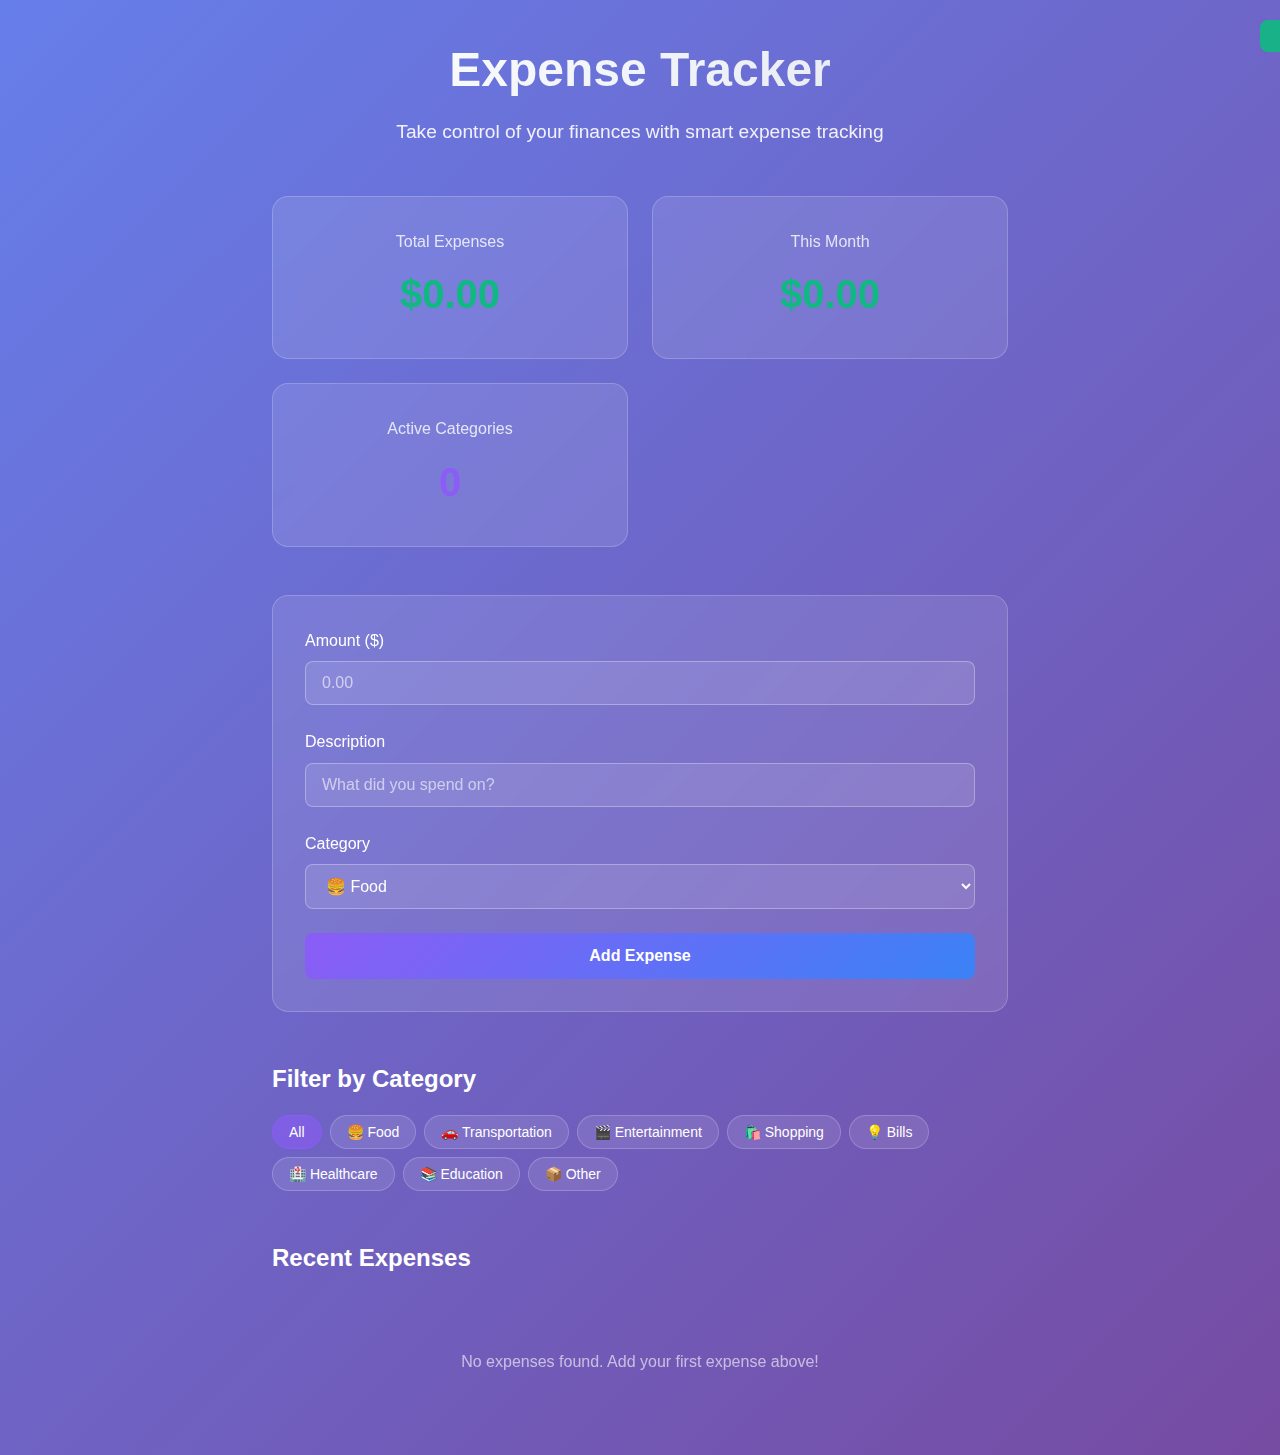
<file: expence tracker/index.html>
<!DOCTYPE html>
<html lang="en">
<head>
  <meta charset="UTF-8">
  <meta name="viewport" content="width=device-width, initial-scale=1.0">
  <title>Expense Tracker - Manage Your Finances</title>
  <meta name="description" content="Smart expense tracking app to help you manage your personal finances and monitor spending habits">
  <link rel="stylesheet" href="style.css">
</head>
<body>
  <div class="container">
    <header class="header">
      <h1>Expense Tracker</h1>
      <p>Take control of your finances with smart expense tracking</p>
    </header>

    <div class="summary-cards">
      <div class="card">
        <h3>Total Expenses</h3>
        <p class="amount" id="total-amount">$0.00</p>
      </div>
      <div class="card">
        <h3>This Month</h3>
        <p class="amount" id="month-amount">$0.00</p>
      </div>
      <div class="card">
        <h3>Active Categories</h3>
        <p class="count" id="category-count">0</p>
      </div>
    </div>

    <div class="expense-form">
      <div class="form-group">
        <label for="amount">Amount ($)</label>
        <input type="number" id="amount" placeholder="0.00" step="0.01" min="0">
      </div>
      <div class="form-group">
        <label for="description">Description</label>
        <input type="text" id="description" placeholder="What did you spend on?">
      </div>
      <div class="form-group">
        <label for="category">Category</label>
        <select id="category">
          <option value="Food">🍔 Food</option>
          <option value="Transportation">🚗 Transportation</option>
          <option value="Entertainment">🎬 Entertainment</option>
          <option value="Shopping">🛍️ Shopping</option>
          <option value="Bills">💡 Bills</option>
          <option value="Healthcare">🏥 Healthcare</option>
          <option value="Education">📚 Education</option>
          <option value="Other">📦 Other</option>
        </select>
      </div>
      <button id="add-expense" class="btn-primary">Add Expense</button>
    </div>

    <div class="filter-section">
      <h3>Filter by Category</h3>
      <div class="filter-buttons">
        <button class="filter-btn active" data-category="all">All</button>
        <button class="filter-btn" data-category="Food">🍔 Food</button>
        <button class="filter-btn" data-category="Transportation">🚗 Transportation</button>
        <button class="filter-btn" data-category="Entertainment">🎬 Entertainment</button>
        <button class="filter-btn" data-category="Shopping">🛍️ Shopping</button>
        <button class="filter-btn" data-category="Bills">💡 Bills</button>
        <button class="filter-btn" data-category="Healthcare">🏥 Healthcare</button>
        <button class="filter-btn" data-category="Education">📚 Education</button>
        <button class="filter-btn" data-category="Other">📦 Other</button>
      </div>
    </div>

    <div class="expenses-section">
      <h3>Recent Expenses</h3>
      <div id="expenses-list" class="expenses-list">
        <div class="no-expenses">
          <p>No expenses found. Add your first expense above!</p>
        </div>
      </div>
    </div>
  </div>

  <div id="toast" class="toast"></div>
  <script src="script.js"></script>
</body>
</html>
</file>
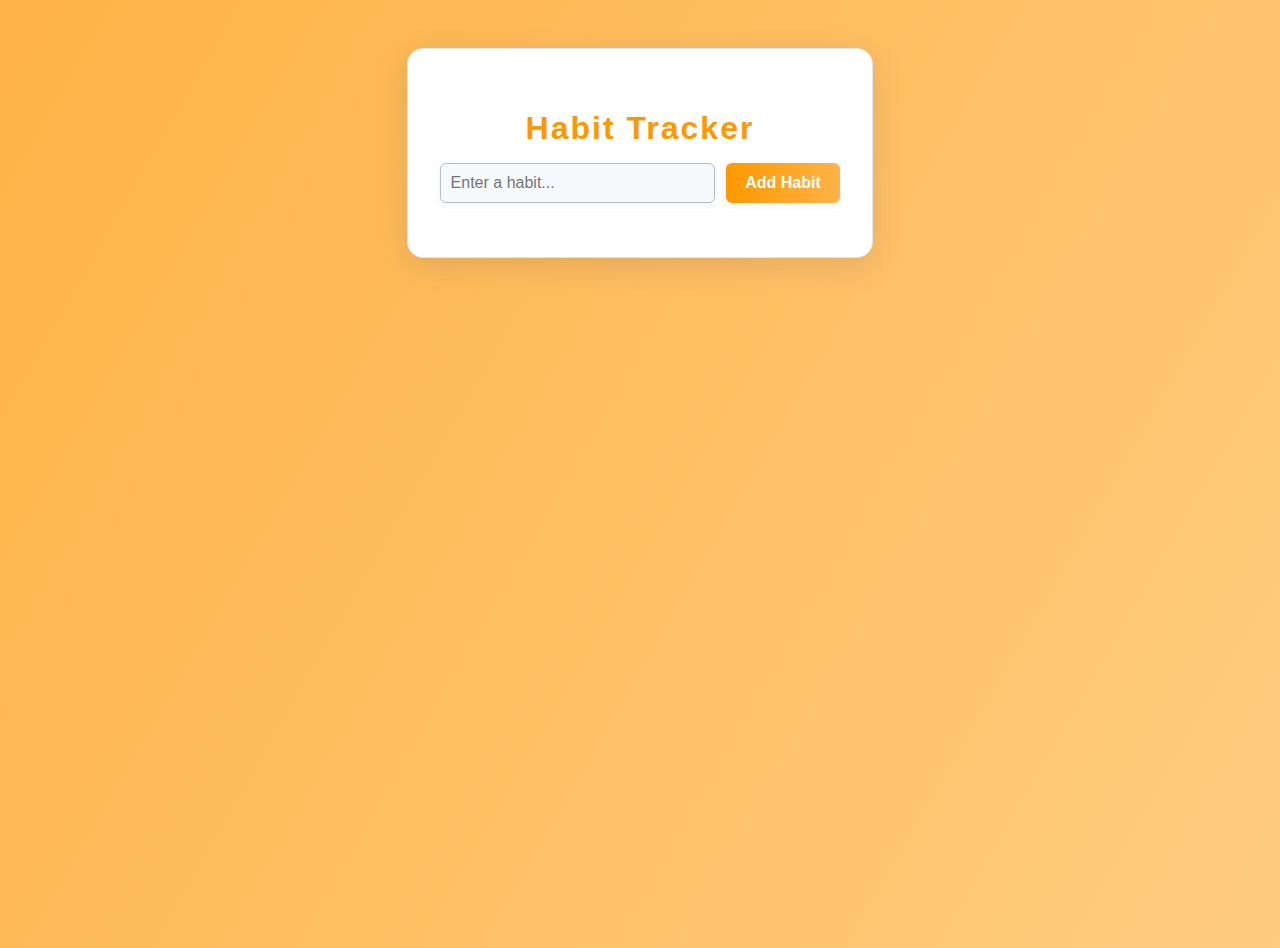
<file: habit tracker/index.html>
<!DOCTYPE html>
<html lang="en">
<head>
  <meta charset="UTF-8" />
  <meta name="viewport" content="width=device-width, initial-scale=1.0"/>
  <title>Habit Tracker</title>
  <link rel="stylesheet" href="style.css"/>
</head>
<body>
  <div class="container">
    <h1>Habit Tracker</h1>
    <form id="habit-form">
      <input type="text" id="habit-input" placeholder="Enter a habit..." required />
      <button type="submit">Add Habit</button>
    </form>
    <ul id="habit-list"></ul>
  </div>
  <script src="script.js"></script>
</body>
</html>
</file>
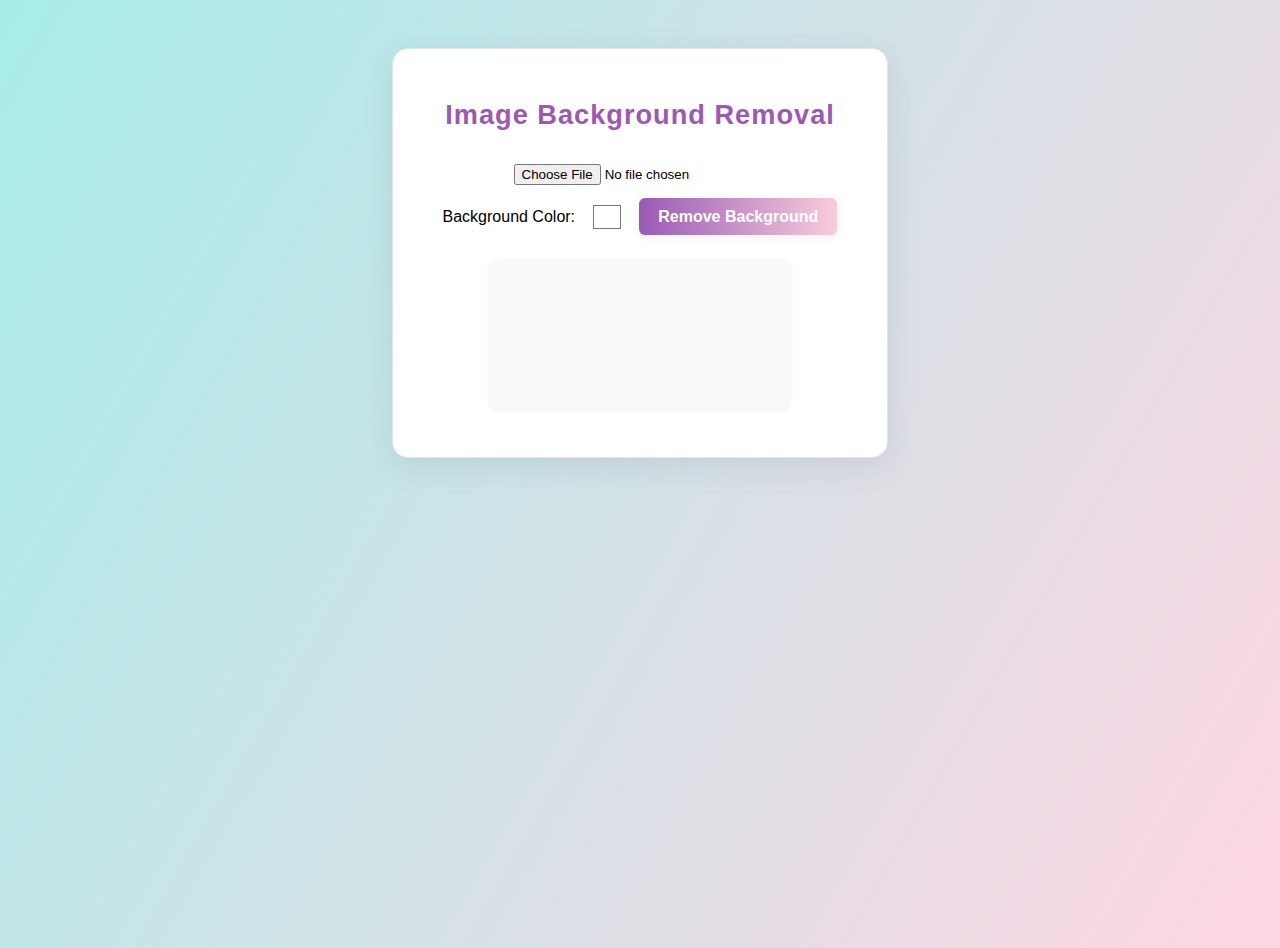
<file: image background remover/index.html>
<!DOCTYPE html>
<html lang="en">
<head>
  <meta charset="UTF-8" />
  <meta name="viewport" content="width=device-width, initial-scale=1.0"/>
  <title>Image Background Removal</title>
  <link rel="stylesheet" href="style.css">
</head>
<body>
  <div class="container">
    <h1>Image Background Removal</h1>
    <input type="file" id="image-input" accept="image/*" />
    <div class="options">
      <label for="color-input">Background Color:</label>
      <input type="color" id="color-input" value="#ffffff" />
      <button id="remove-btn">Remove Background</button>
    </div>
    <canvas id="canvas"></canvas>
    <a id="download-link" style="display:none" download="bg-removed.png">Download Result</a>
  </div>
  <script src="script.js"></script>
</body>
</html>
</file>
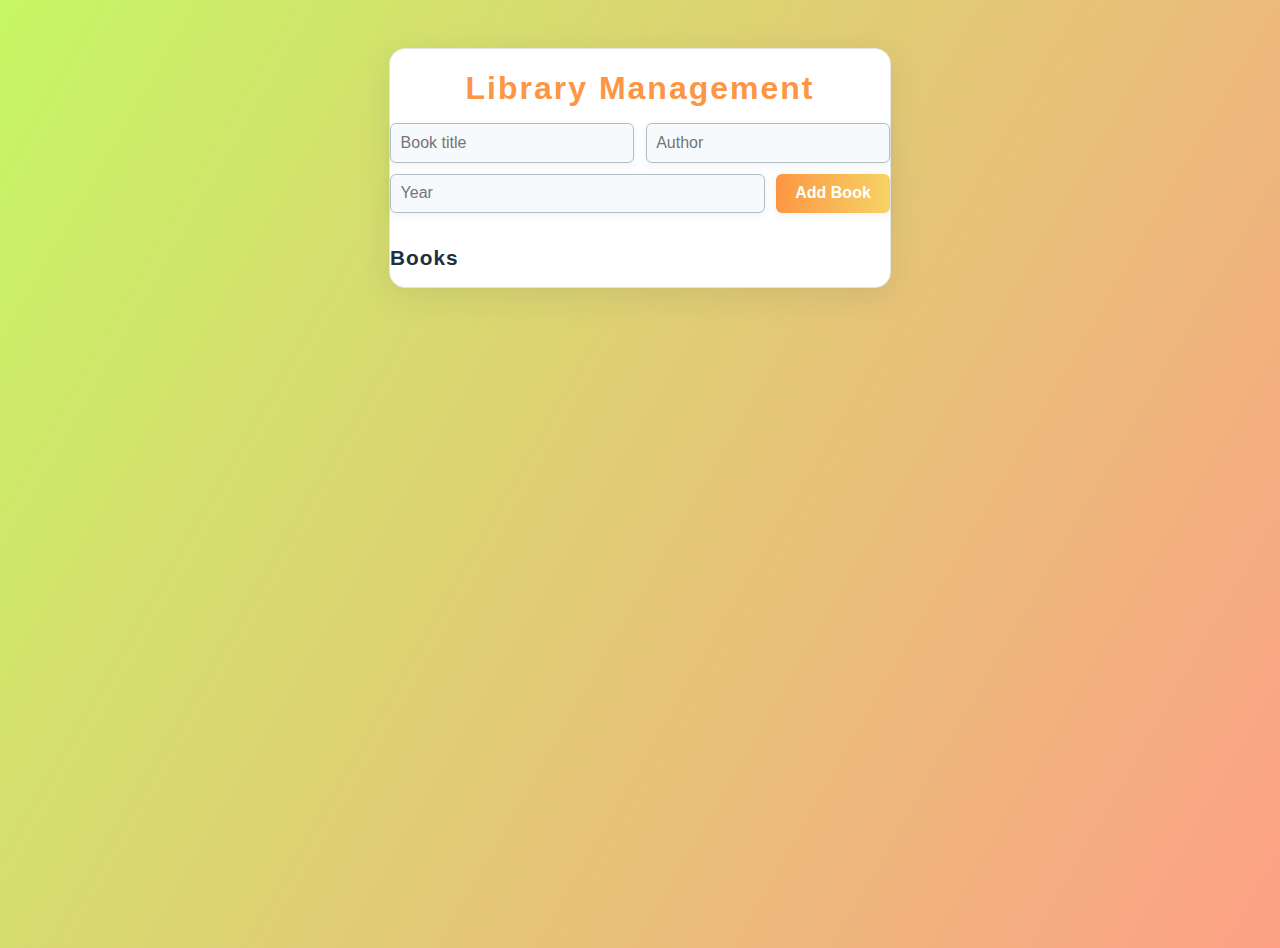
<file: library management project/index.html>
<!DOCTYPE html>
<html lang="en">
<head>
  <meta charset="UTF-8" />
  <meta name="viewport" content="width=device-width, initial-scale=1.0"/>
  <title>Library Management System</title>
  <link rel="stylesheet" href="style.css"/>
</head>
<body>
  <div class="container">
    <h1>Library Management</h1>
    <form id="book-form">
      <input type="text" id="title" placeholder="Book title" required />
      <input type="text" id="author" placeholder="Author" required />
      <input type="number" id="year" placeholder="Year" min="0" required />
      <button type="submit">Add Book</button>
    </form>
    <h2>Books</h2>
    <div id="books-list"></div>
  </div>
  <script src="script.js"></script>
</body>
</html>
</file>
<file: expence tracker/style.css>
* {
  margin: 0;
  padding: 0;
  box-sizing: border-box;
}

body {
  font-family: -apple-system, BlinkMacSystemFont, 'Segoe UI', 'Roboto', sans-serif;
  background: linear-gradient(135deg, #667eea 0%, #764ba2 100%);
  min-height: 100vh;
  color: #ffffff;
  line-height: 1.6;
}

.container {
  max-width: 800px;
  margin: 0 auto;
  padding: 2rem;
}

/* Header */
.header {
  text-align: center;
  margin-bottom: 3rem;
}

.header h1 {
  font-size: 3rem;
  font-weight: 700;
  margin-bottom: 0.5rem;
  background: linear-gradient(135deg, #ffffff, #e2e8f0);
  -webkit-background-clip: text;
  -webkit-text-fill-color: transparent;
  background-clip: text;
}

.header p {
  font-size: 1.2rem;
  opacity: 0.9;
}

/* Summary Cards */
.summary-cards {
  display: grid;
  grid-template-columns: repeat(auto-fit, minmax(250px, 1fr));
  gap: 1.5rem;
  margin-bottom: 3rem;
}

.card {
  background: rgba(255, 255, 255, 0.1);
  backdrop-filter: blur(10px);
  border: 1px solid rgba(255, 255, 255, 0.2);
  border-radius: 16px;
  padding: 2rem;
  text-align: center;
  transition: all 0.3s ease;
}

.card:hover {
  transform: translateY(-5px);
  box-shadow: 0 20px 40px rgba(0, 0, 0, 0.1);
}

.card h3 {
  font-size: 1rem;
  opacity: 0.8;
  margin-bottom: 0.5rem;
  font-weight: 500;
}

.amount {
  font-size: 2.5rem;
  font-weight: 700;
  color: #10b981;
}

.count {
  font-size: 2.5rem;
  font-weight: 700;
  color: #8b5cf6;
}

/* Form */
.expense-form {
  background: rgba(255, 255, 255, 0.1);
  backdrop-filter: blur(10px);
  border: 1px solid rgba(255, 255, 255, 0.2);
  border-radius: 16px;
  padding: 2rem;
  margin-bottom: 3rem;
}

.form-group {
  margin-bottom: 1.5rem;
}

.form-group label {
  display: block;
  margin-bottom: 0.5rem;
  font-weight: 500;
}

.form-group input,
.form-group select {
  width: 100%;
  padding: 0.75rem 1rem;
  border: 1px solid rgba(255, 255, 255, 0.3);
  border-radius: 8px;
  background: rgba(255, 255, 255, 0.1);
  color: white;
  font-size: 1rem;
  transition: all 0.3s ease;
}

.form-group input::placeholder {
  color: rgba(255, 255, 255, 0.6);
}

.form-group input:focus,
.form-group select:focus {
  outline: none;
  border-color: #8b5cf6;
  box-shadow: 0 0 0 3px rgba(139, 92, 246, 0.1);
}

.form-group select option {
  background: #1f2937;
  color: white;
}

.btn-primary {
  width: 100%;
  padding: 0.875rem 1.5rem;
  background: linear-gradient(135deg, #8b5cf6, #3b82f6);
  color: white;
  border: none;
  border-radius: 8px;
  font-size: 1rem;
  font-weight: 600;
  cursor: pointer;
  transition: all 0.3s ease;
}

.btn-primary:hover {
  transform: translateY(-2px);
  box-shadow: 0 10px 20px rgba(139, 92, 246, 0.3);
}

.btn-primary:active {
  transform: translateY(0);
}

/* Filter Section */
.filter-section {
  margin-bottom: 3rem;
}

.filter-section h3 {
  margin-bottom: 1rem;
  font-size: 1.5rem;
  font-weight: 600;
}

.filter-buttons {
  display: flex;
  flex-wrap: wrap;
  gap: 0.5rem;
}

.filter-btn {
  padding: 0.5rem 1rem;
  background: rgba(255, 255, 255, 0.1);
  border: 1px solid rgba(255, 255, 255, 0.2);
  border-radius: 20px;
  color: white;
  cursor: pointer;
  transition: all 0.3s ease;
  font-size: 0.875rem;
}

.filter-btn:hover,
.filter-btn.active {
  background: rgba(139, 92, 246, 0.6);
  border-color: #8b5cf6;
}

/* Expenses Section */
.expenses-section h3 {
  margin-bottom: 1.5rem;
  font-size: 1.5rem;
  font-weight: 600;
}

.expenses-list {
  display: flex;
  flex-direction: column;
  gap: 1rem;
}

.expense-item {
  background: rgba(255, 255, 255, 0.1);
  backdrop-filter: blur(10px);
  border: 1px solid rgba(255, 255, 255, 0.2);
  border-radius: 12px;
  padding: 1.5rem;
  display: flex;
  justify-content: space-between;
  align-items: center;
  transition: all 0.3s ease;
}

.expense-item:hover {
  transform: translateX(5px);
  border-color: rgba(139, 92, 246, 0.5);
}

.expense-details {
  flex: 1;
}

.expense-category {
  font-size: 0.875rem;
  opacity: 0.8;
  margin-bottom: 0.25rem;
}

.expense-description {
  font-weight: 600;
  margin-bottom: 0.25rem;
}

.expense-date {
  font-size: 0.75rem;
  opacity: 0.6;
}

.expense-amount {
  font-size: 1.25rem;
  font-weight: 700;
  color: #ef4444;
  margin-right: 1rem;
}

.delete-btn {
  background: rgba(239, 68, 68, 0.2);
  border: 1px solid rgba(239, 68, 68, 0.3);
  color: #fca5a5;
  border-radius: 8px;
  padding: 0.5rem;
  cursor: pointer;
  transition: all 0.3s ease;
  font-size: 0.875rem;
}

.delete-btn:hover {
  background: rgba(239, 68, 68, 0.3);
  border-color: #ef4444;
}

.no-expenses {
  text-align: center;
  padding: 3rem;
  opacity: 0.6;
}

/* Toast */
.toast {
  position: fixed;
  top: 20px;
  right: 20px;
  background: rgba(16, 185, 129, 0.9);
  color: white;
  padding: 1rem 1.5rem;
  border-radius: 8px;
  font-weight: 500;
  transform: translateX(100%);
  transition: transform 0.3s ease;
  z-index: 1000;
  backdrop-filter: blur(10px);
}

.toast.show {
  transform: translateX(0);
}

.toast.error {
  background: rgba(239, 68, 68, 0.9);
}

/* Responsive */
@media (max-width: 768px) {
  .container {
    padding: 1rem;
  }

  .header h1 {
    font-size: 2rem;
  }

  .summary-cards {
    grid-template-columns: 1fr;
    gap: 1rem;
  }

  .filter-buttons {
    justify-content: center;
  }

  .expense-item {
    flex-direction: column;
    align-items: flex-start;
    gap: 1rem;
  }

  .expense-amount {
    margin-right: 0;
  }
}
</file>
<file: habit tracker/style.css>
body {
  font-family: 'Segoe UI', 'Roboto', Arial, sans-serif;
  background: linear-gradient(120deg, #ffb347 0%, #ffcc80 100%);
  min-height: 100vh;
  margin: 0;
}

.container {
  max-width: 400px;
  background: #fff;
  padding: 2.5em 2em 2em 2em;
  margin: 3em auto;
  border-radius: 16px;
  box-shadow: 0 8px 32px 0 rgba(44, 62, 80, 0.15);
  border: 1px solid #e5e5e5;
  position: relative;
}

h1 {
  font-size: 2em;
  font-weight: bold;
  color: #ff9800;
  margin-bottom: .5em;
  text-align: center;
  letter-spacing: 2px;
}

form {
  display: flex;
  gap: 0.7em;
  margin-bottom: 1.4em;
  flex-wrap: wrap;
  justify-content: center;
}

input[type="text"] {
  flex: 1 1 120px;
  padding: 0.6em;
  border: 1.5px solid #b2bec3;
  border-radius: 6px;
  font-size: 1em;
  background: #f7fafd;
  box-shadow: 0 2px 8px rgba(44, 62, 80, 0.07);
}

input:focus {
  border-color: #ff9800;
  outline: none;
}

button[type="submit"] {
  background: linear-gradient(90deg, #ff9800 0%, #ffb347 100%);
  color: white;
  border: none;
  padding: 0.6em 1.2em;
  border-radius: 6px;
  font-size: 1em;
  font-weight: 600;
  cursor: pointer;
  box-shadow: 0 2px 8px rgba(44, 62, 80, 0.08);
  transition: background 0.2s, transform 0.2s;
}

button[type="submit"]:hover {
  background: linear-gradient(90deg, #ffb347 0%, #ff9800 100%);
  transform: translateY(-2px) scale(1.04);
}

ul {
  list-style: none;
  padding: 0;
  margin: 0;
}

li {
  padding: 1em;
  background: #fff3e0;
  margin-bottom: 0.7em;
  border-radius: 8px;
  box-shadow: 0 1px 4px rgba(44, 62, 80, 0.06);
  display: flex;
  justify-content: space-between;
  align-items: center;
  font-size: 1.05em;
  transition: box-shadow 0.2s;
}

li.completed {
  background: #ffe0b2;
  text-decoration: line-through;
  opacity: 0.7;
}

.li-left {
  display: flex;
  align-items: center;
  gap: 0.7em;
}

.complete-btn {
  background: #4caf50;
  color: #fff;
  border: none;
  padding: 0.43em 0.8em;
  border-radius: 5px;
  font-size: 0.97em;
  font-weight: 600;
  cursor: pointer;
  margin-right: 0.5em;
  box-shadow: 0 1px 6px rgba(76,175,80,0.06);
  transition: background 0.2s, transform 0.2s;
}

.complete-btn:hover {
  background: #81c784;
  transform: scale(1.07);
}

.delete-btn {
  background: #d32f2f;
  color: #fff;
  border: none;
  padding: 0.43em 0.8em;
  border-radius: 5px;
  font-size: 0.97em;
  font-weight: 600;
  cursor: pointer;
  box-shadow: 0 1px 6px rgba(211,47,47,0.06);
  transition: background 0.2s, transform 0.2s;
}

.delete-btn:hover {
  background: #ff5252;
  transform: scale(1.07);
}

@media (max-width: 600px) {
  .container {
    max-width: 98vw;
    padding: 1.2em 0.6em 1.2em 0.6em;
  }
  form {
    flex-direction: column;
    gap: 0.6em;
  }
}
</file>
<file: image background remover/style.css>
body {
  font-family: 'Segoe UI', Arial, sans-serif;
  background: linear-gradient(120deg, #a8edea 0%, #fed6e3 100%);
  min-height: 100vh;
  margin: 0;
}
.container {
  max-width: 430px;
  background: #fff;
  padding: 2em 2em 2em 2em;
  margin: 3em auto;
  border-radius: 16px;
  box-shadow: 0 8px 32px 0 rgba(44, 62, 80, 0.10);
  border: 1px solid #e5e5e5;
  position: relative;
  text-align: center;
}
h1 {
  font-size: 1.7em;
  font-weight: bold;
  color: #9b59b6;
  margin-bottom: 1.2em;
  letter-spacing: 1px;
}
input[type="file"] {
  margin-bottom: 1em;
}
.options {
  display: flex;
  align-items: center;
  justify-content: center;
  gap: 1em;
  margin-bottom: 1.5em;
}
input[type="color"] {
  width: 32px;
  height: 32px;
  border: none;
  background: none;
  cursor: pointer;
  padding: 0;
}
button {
  background: linear-gradient(90deg, #9b59b6 0%, #f8cdda 100%);
  color: white;
  border: none;
  padding: 0.6em 1.2em;
  border-radius: 6px;
  font-size: 1em;
  font-weight: 600;
  cursor: pointer;
  transition: background 0.2s, transform 0.2s;
  box-shadow: 0 2px 8px rgba(44, 62, 80, 0.08);
}
button:hover {
  background: linear-gradient(90deg, #f8cdda 0%, #9b59b6 100%);
  transform: scale(1.04);
}
canvas {
  display: block;
  margin: 0 auto 1em auto;
  max-width: 100%;
  border-radius: 8px;
  box-shadow: 0 1px 4px rgba(44, 62, 80, 0.08);
  background: #f9f9f9;
}
#download-link {
  display: block;
  margin: 1em auto 0 auto;
  font-size: 1em;
  font-weight: 600;
  color: #fff;
  background: linear-gradient(90deg, #9b59b6 0%, #f8cdda 100%);
  padding: 0.6em 1.2em;
  border-radius: 6px;
  text-decoration: none;
  width: fit-content;
}
#download-link:hover {
  background: linear-gradient(90deg, #f8cdda 0%, #9b59b6 100%);
}
</file>
<file: library management project/style.css>
body {
  font-family: 'Segoe UI', Arial, sans-serif;
  background: linear-gradient(120deg,#c6f665 0%,#fda085 100%);
  min-height: 100vh;
  margin: 0;
}
.container {
  max-width: 500px;
  background: #fff;s
  padding: 2.5em 2em 2em 2em;
  margin: 3em auto;
  border-radius: 16px;
  box-shadow: 0 8px 32px 0 rgba(44, 62, 80, 0.10);
  border: 1px solid #e5e5e5;
  position: relative;
}
h1 {
  font-size: 2em;
  font-weight: bold;
  color: #fd9644;
  margin-bottom: .5em;
  text-align: center;
  letter-spacing: 2px;
}
h2 {
  font-size: 1.3em;
  color: #222f3e;
  margin: 1.6em 0 0.8em 0;
  text-align: left;
  letter-spacing: 1px;
}
form {
  display: flex;
  gap: 0.7em;
  margin-bottom: 1.4em;
  flex-wrap: wrap;
  justify-content: center;
}
input[type="text"], input[type="number"] {
  flex: 1 1 120px;
  padding: 0.6em;
  border: 1.5px solid #b2bec3;
  border-radius: 6px;
  font-size: 1em;
  background: #f7fafd;
  box-shadow: 0 2px 8px rgba(44, 62, 80, 0.07);
}
input:focus {
  border-color: #fd9644;
  outline: none;
}
button[type="submit"] {
  background: linear-gradient(90deg, #fd9644 0%, #f6d365 100%);
  color: white;
  border: none;
  padding: 0.6em 1.2em;
  border-radius: 6px;
  font-size: 1em;
  font-weight: 600;
  cursor: pointer;
  box-shadow: 0 2px 8px rgba(44, 62, 80, 0.08);
  transition: background 0.2s, transform 0.2s;
}
button[type="submit"]:hover {
  background: linear-gradient(90deg, #f6d365 0%, #fd9644 100%);
  transform: scale(1.04);
}
.book-card {
  background: #fff8e2;
  border-radius: 8px;
  box-shadow: 0 1px 4px rgba(44, 62, 80, 0.08);
  padding: 1em;
  margin-bottom: 0.9em;
  display: flex;
  justify-content: space-between;
  align-items: center;
  transition: box-shadow 0.2s;
}
.book-card.borrowed {
  background: #ffe0b2;
  opacity: 0.7;
}
.book-details {
  display: flex;
  flex-direction: column;
  gap: 0.3em;
}
.book-title {
  font-weight: 600;
  font-size: 1.07em;
  color: #353b48;
}
.book-meta {
  font-size: 0.97em;
  color: #718093;
}
.book-actions {
  display: flex;
  flex-direction: column;
  gap: 0.5em;
}
.book-actions button {
  padding: 0.35em 1em;
  border-radius: 5px;
  border: none;
  font-size: 0.97em;
  font-weight: 600;
  cursor: pointer;
  transition: background 0.2s, transform 0.2s;
}
.borrow-btn {
  background: #4cd137;
  color: #fff;
}
.borrow-btn:hover {
  background: #7bed9f;
  transform: scale(1.07);
}
.return-btn {
  background: #3867d6;
  color: #fff;
}
.return-btn:hover {
  background: #63a4ff;
  transform: scale(1.07);
}
.delete-btn {
  background: #d32f2f;
  color: #fff;
}
.delete-btn:hover {
  background: #ff5252;
  transform: scale(1.07);
}
@media (max-width: 650px) {
  .container {
    max-width: 98vw;
    padding: 1.2em 0.6em 1.2em 0.6em;
  }
  form {
    flex-direction: column;
    gap: 0.6em;
  }
}
</file>
